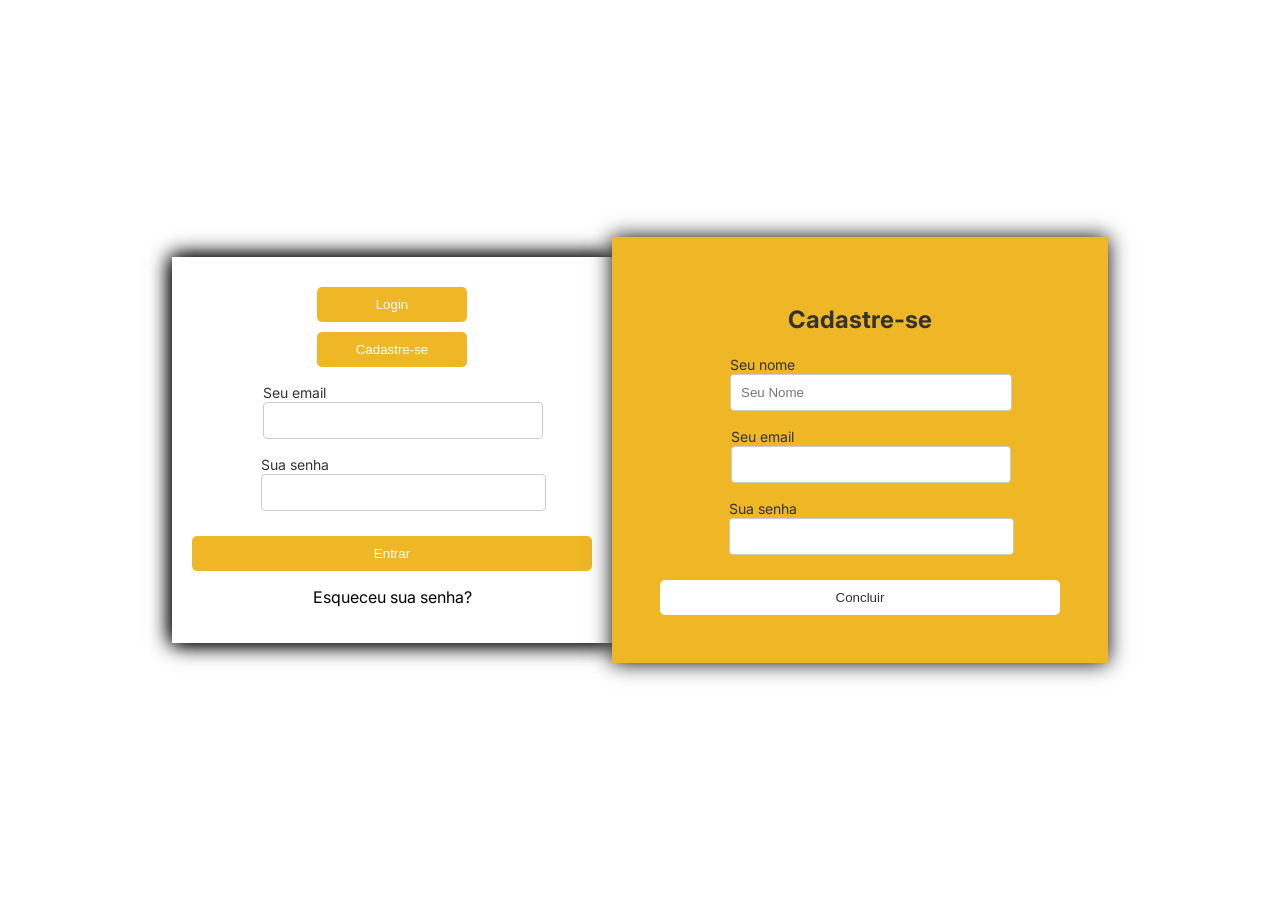
<file: login.html>
<!DOCTYPE html>
<html lang="pt-BR">
<head>
    <meta charset="UTF-8">
    <meta name="viewport" content="width=device-width, initial-scale=1.0">
    <title>Login/Registro</title>
    <link rel="stylesheet" href="stylesLogin.css"> 
</head>
<body>

    <main>
        <section id="login">
        <form id="login">
            <div class="buttonsform">
                <button class="Btnlogin">Login</button>
                <button class="BtnCadastrese">Cadastre-se</button></div>            
            <div>
                <label for="email">Seu email </label>
                <input type="email" id="email" />
            </div>
    
            <div>
                <label for="password">Sua senha </label>
                <input type="password" id="password" />
            </div>
    
        
    
            <button>Entrar</button>
            <p>
                Esqueceu sua senha?
            </p>
        </form>
    </section>
    <aside  >
        <form id="Cadastro">
            <h1>Cadastre-se</h1>
            <div>
                <label for="Nome">Seu nome </label>
                <input type="text" id="Name" placeholder="Seu Nome" />
            </div>
            <div>
                <label for="email">Seu email </label>
                <input type="email" id="email" />
            </div>
            <div>
                <label for="password">Sua senha </label>
                <input type="password" id="password" />
            </div>
            <button>Concluir</button>
        </form>
    </aside>
</body>
</html>
</file>
<file: stylesLogin.css>
@import url("https://fonts.googleapis.com/css2?family=Inter:ital,opsz,wght@0,14..32,100..900;1,14..32,100..900&display=swap");
body {
    font-family: 'Inter';
    margin: 0;
    padding: 0;
    display: flex;
    flex-direction: column;
    height: 100vh;
    width: 100vw;
}


main {
    background-image: url("C:/Users/Pichau/Downloads/Proz-main/assets/top-view-food-ingredients-with-notebook-pumpkin.jpg"); 
    padding: 20px;
    flex-grow: 1;
    display: flex;
    justify-content: center;   
    align-items: center;
}

form {
    display: flex;
    flex-direction: column;
    padding: 20px;
    width: 400px;
    margin: auto;
    align-items: center;
    justify-content: space-between;
    
}
#login{
    box-shadow: 0 0 20px 0 black;
}
#cadastro{
    background-color: #EFB726;
}

form h1 {
    text-align: center;
    color: #333;
}

form div {
    margin-bottom: 15px;
}

form label {
    font-size: 14px;
    color: #333;
}

form input[type="email"],
form input[type="password"],
form input[type="text"] {
    width: 100%;
    padding: 10px;
    border: 1px solid #ccc;
    border-radius: 4px;
}

form input[type="checkbox"] {
    position: relative;
    margin: auto;
}

form button {
    background-color: #EFB726;
    color: white;
    padding: 10px;
    border: none;
    border-radius: 5px;
    cursor: pointer;
    width: 100%;
    margin-top: 10px;
}

form button:hover {
    background-color: #B3261E;
}

section{
    margin: auto;
    margin-right: 0px !important;
    background-color: white !important;
}
aside{
    background-color: #EFB726 !important;
    margin: auto;
    margin-left: 0px !important;
    padding: 28px;
    box-shadow: 0 0 20px 0 black;

    button{
        background-color: white;
        color:#333
    }
}
</file>
